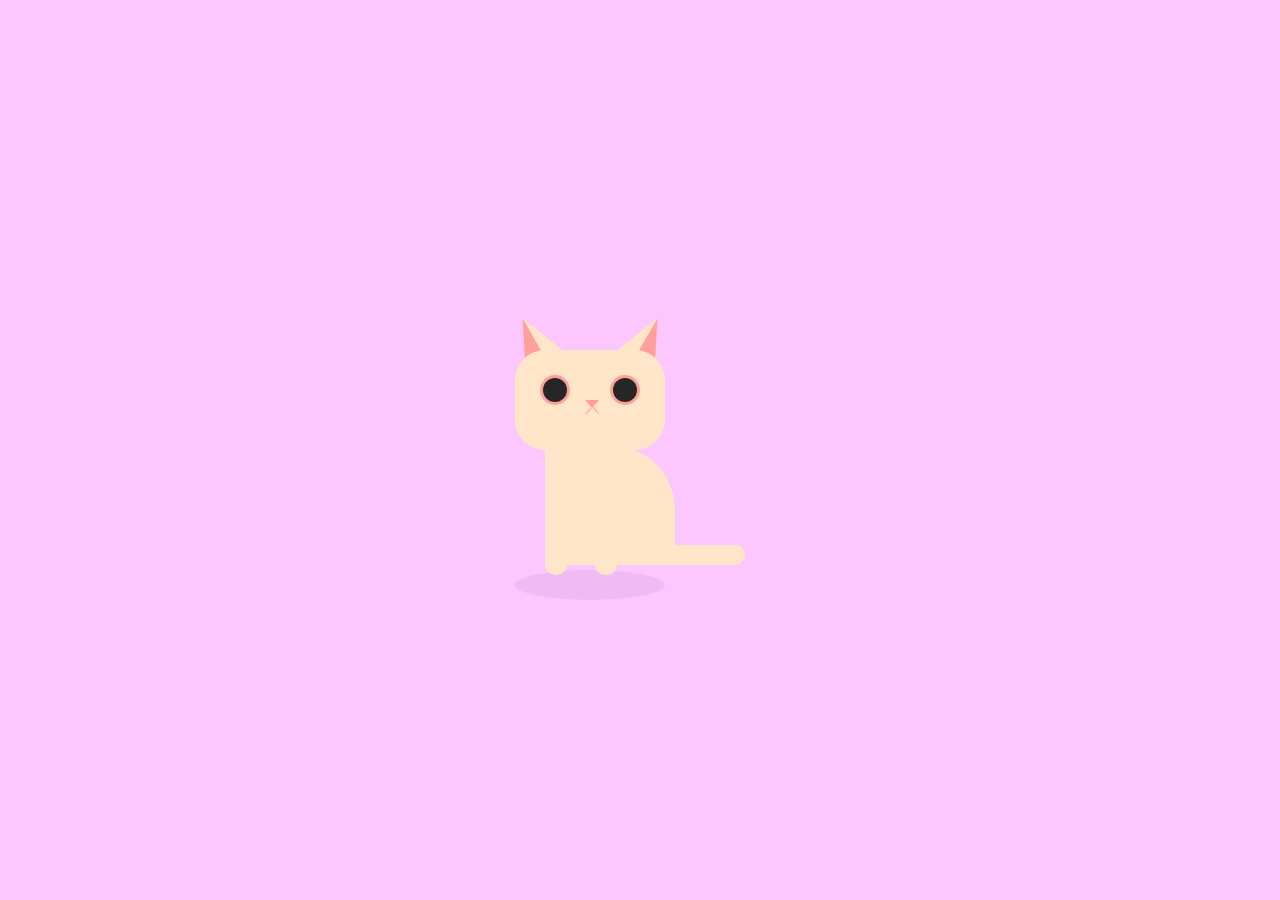
<file: Cat/index.html>
<!DOCTYPE html>
<html>
    <head>
        <title>Cat</title>
        <link rel="stylesheet" href="cat.css">
    </head>
    <body>
        <div class="container">
            <div class="cat">
                <div class="face">
                    <div class="ear-l">
                        <div class="innerl"></div>
                    </div>
                    <div class="ear-r">
                        <div class="innerr"></div>
                    </div>
                    <div class="eye-l">
                        <div class="eyeball"></div>
                    </div>
                    <div class="eye-r">
                        <div class="eyeball"></div>
                    </div>
                    <div class="nose">
                        <div class="l1"></div>
                        <div class="l2"></div>
                    </div>
                </div>
                <div class="body">
                    <div class="paw-l"></div>
                    <div class="paw-r"></div>
                    <div class="tail"></div>
                </div>
                <div class="shadow"></div>
            </div>
        </div>
    </body>
</html>
</file>
<file: Cat/cat.css>
body{
    padding: 0;
    margin: 0;
    background-color: #FCC6FF;
}

.container{
    height: 500px;
    width: 350px;
    position: absolute;
    margin: auto;
    top: 0;
    bottom: 0;
    right: 0;
    left: 0;
    z-index: -1;
}

.cat{
    position: relative;
    top: 150px;
    left: 50px;
}

.face{
    background-color: #FFE6C9;
    height: 100px;
    width: 150px;
    border-radius: 30px;
}

.ear-l, .ear-r{
    width: 0;
    height: 0;
    border-bottom: 50px solid #FFE6C9;
    border-left: 20px solid transparent;
    border-right: 20px solid transparent;
    position: relative;
    z-index: -1;
}

.ear-l{
    bottom: 35px;
    transform: rotate(-30deg);
}

.ear-r{
    bottom: 85px;
    left: 110px;
    transform: rotate(30deg);
}

.innerl{
    width: 0;
    height: 0;
    border-bottom: 50px solid #FFA09B;
    border-left: 25px solid transparent;
    right: 25px;
    position: relative;
}

.innerr{
    width: 0;
    height: 0;
    border-bottom: 50px solid #FFA09B;
    border-right: 25px solid transparent;
    position: relative;
}

.eye-l, .eye-r{
    background-color: #FFA09B;
    height: 30px;
    width: 30px;
    border-radius: 50%;
    position: relative;
}

.eye-l{
    bottom: 75px;
    left: 25px;
}

.eye-r{
    bottom: 105px;
    right: -95px;
}

.eyeball{
    background-color: #262626;
    height: 24px;
    width: 24px;
    border-radius: 50%;
    position: relative;
    top: 3px;
    left: 3px;
}

.nose{
    height: 0;
    width: 0;
    border-top: 8px solid #FFA09B;
    border-left: 7px solid transparent;
    border-right: 7px solid transparent;
    position: relative;
    bottom: 110px;
    left: 70px;
}

.l1, .l2{
    background-color: #FFA09B;
    height: 8px;
    width: 1px;
    position: relative;
}

.l1{
    transform: rotate(45deg);
    right: 4px;
    bottom: 1.5px;
}

.l2{
    transform: rotate(-45deg);
    bottom: 10px;
    left: 3px;
}

.body{
    background-color: #FFE6C9;
    height: 120px;
    width: 130px;
    position: relative;
    left: 30px;
    bottom: 5px;
    border-radius: 0 65px 0 0;
}

.paw-l, .paw-r{
    background-color: #FFE6C9;
    height: 10px;
    width: 22px;
    position: relative;
    border-radius: 0 0 10px 10px;
}

.paw-l{
    top: 120px;
}

.paw-r{
    top: 110px;
    left: 50px;
}

.tail{
    background-color: #FFE6C9;
    width: 100px;
    height: 20px;
    position: relative;
    top: 80px;
    left: 100px;
    border-radius: 0 20px 20px 0;
}

.shadow{
    background-color: rgba(8, 8, 8, 0.05);
    height: 30px;
    width: 150px;
    border-radius: 50%;
    bottom: 15px;
    left: 20px;
    z-index: -1;
}
</file>
